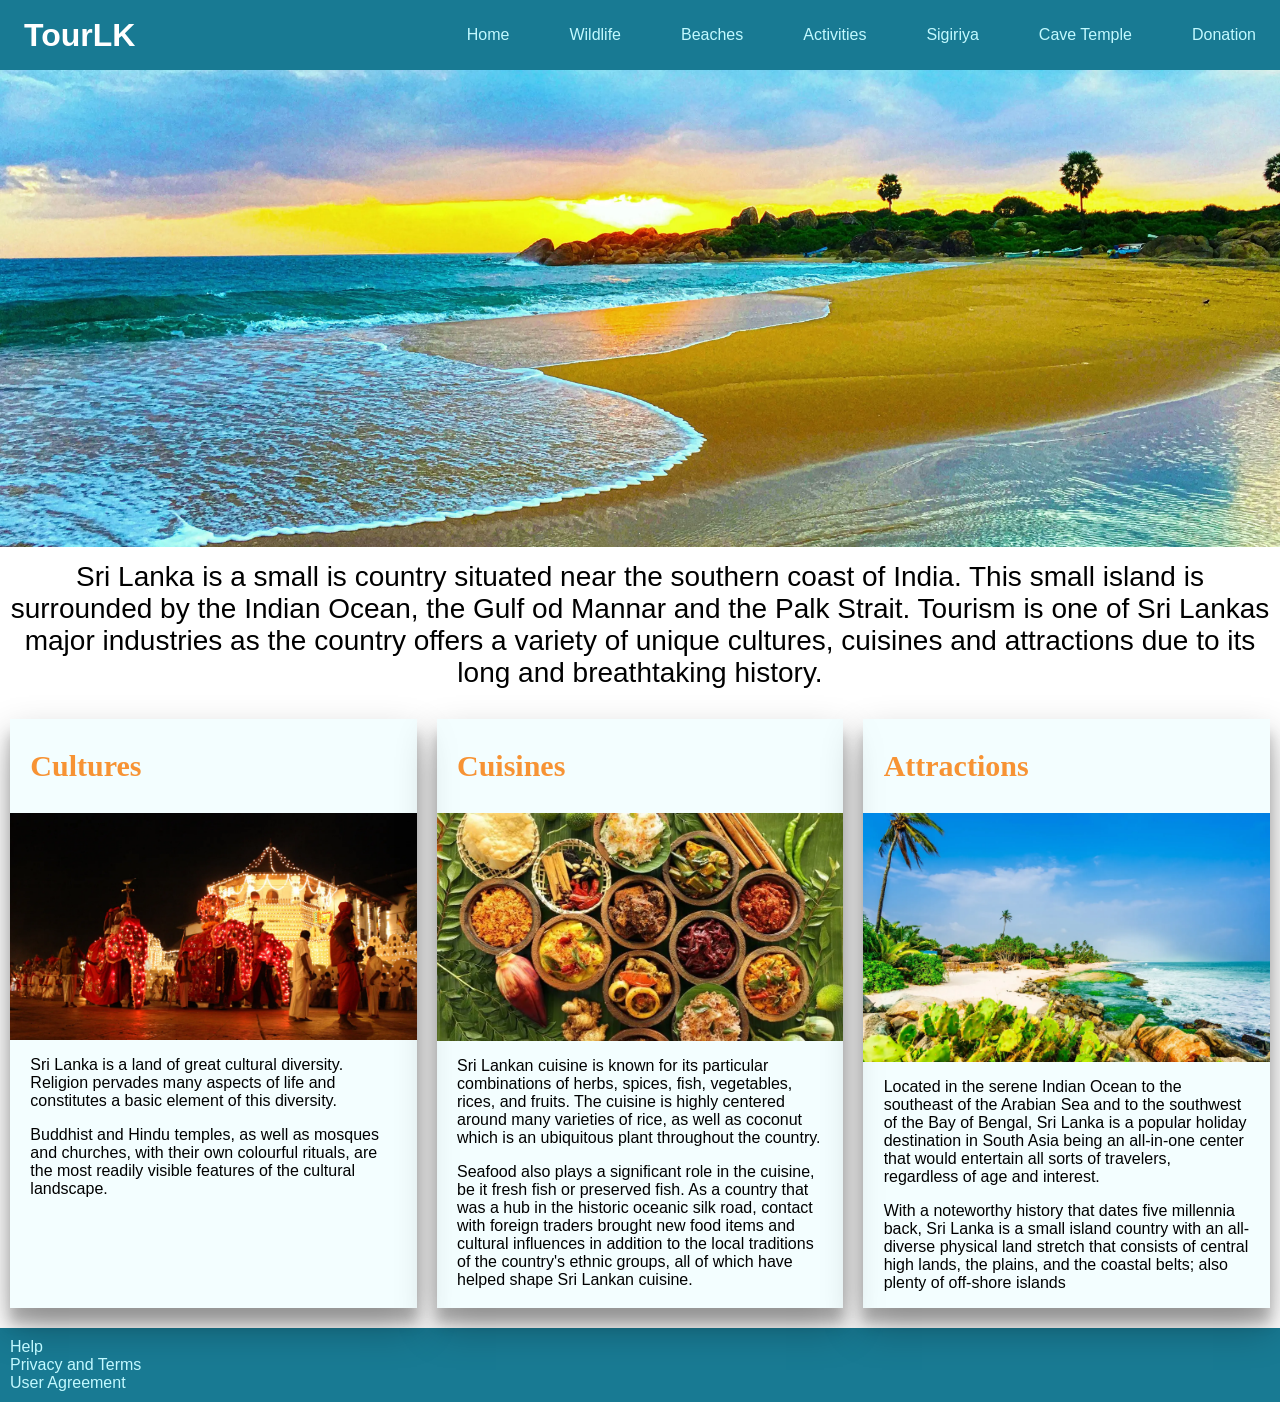
<file: index.html>
<!DOCTYPE html>
<html lang="en">
<head>
    <meta charset="UTF-8">
    <meta http-equiv="X-UA-Compatible" content="IE=edge">
    <meta name="viewport" content="width=device-width, initial-scale=1.0">
    <title>Welcome to Sri Lanka</title>

    <link rel="apple-touch-icon" sizes="180x180" href="images/Favicon/apple-touch-icon.png">
    <link rel="icon" type="image/png" sizes="32x32" href="images/Favicon/favicon-32x32.png">
    <link rel="icon" type="image/png" sizes="16x16" href="images/Favicon/favicon-16x16.png">
    <link rel="manifest" href="images/Favicon/manifest.json">
    <link rel="mask-icon" href="images/Favicon/safari-pinned-tab.svg" color="#187a93">
    <link rel="shortcut icon" href="images/Favicon/favicon.ico">
    <meta name="msapplication-TileColor" content="#b91d47">
    <meta name="msapplication-config" content="images/Favicon/browserconfig.xml">
    <meta name="theme-color" content="#187a93">

    <link rel="stylesheet" href="styles/nav.css">
    <link rel="stylesheet" href="styles/index.css">

</head>
<body>
    <header>  
        <nav class="navCon">
            <h1>TourLK</h1>
            <ul class="navMenu">
                <li class="navItem">
                    <a href="index.html" class="navLink">Home</a>
                </li>
                <li class="navItem">
                    <a href="wildlife.html" class="navLink">Wildlife</a>
                </li>
                <li class="navItem">
                    <a href="beach.html" class="navLink">Beaches</a>
                </li>
                <li class="navItem">
                    <a href="activities.html" class="navLink">Activities</a>
                </li>
                <li class="navItem">
                    <a href="heri1.html" class="navLink">Sigiriya</a>
                </li>
                <li class="navItem">
                    <a href="heri2.html" class="navLink">Cave Temple</a>
                </li>
                <li class="navItem">
                    <a href="donation.html" class="navLink">Donation</a>
                </li>
            </ul>
            <div class="hamburger">
                <span class="bar"></span>
                <span class="bar"></span>
                <span class="bar"></span>
            </div>

        </nav>
    </header>

    <img src="images/Home/Main.webp" alt="Picture of a Beaches" class="mainImg">
    <p class="mainTxt">Sri Lanka is a small is country situated near the southern coast of India. This small island is surrounded by the Indian Ocean, the Gulf od Mannar and the Palk Strait. Tourism is one of Sri Lankas major industries as the country offers a variety of unique cultures, cuisines and attractions due to its long and breathtaking history.</p>

    <div id="grid">
        <section class="container">
            <h2>Cultures</h2>
            <img src="images/Home/culture.webp" alt="Image of a parade" >
            <p>Sri Lanka is a land of great cultural diversity. Religion pervades many aspects of life and constitutes a basic element of this diversity.</p> 
            <p>Buddhist and Hindu temples, as well as mosques and churches, with their own colourful rituals, are the most readily visible features of the cultural landscape.</p>
        </section>
        <section class="container">
            <h2>Cuisines</h2>
            <img src="images/Home/cuisine.webp" alt="Image of local food" >
            <p>Sri Lankan cuisine is known for its particular combinations of herbs, spices, fish, vegetables, rices, and fruits. The cuisine is highly centered around many varieties of rice, as well as coconut which is an ubiquitous plant throughout the country.</p>
            <p>Seafood also plays a significant role in the cuisine, be it fresh fish or preserved fish. As a country that was a hub in the historic oceanic silk road, contact with foreign traders brought new food items and cultural influences in addition to the local traditions of the country's ethnic groups, all of which have helped shape Sri Lankan cuisine.</p>
        </section>
        <section class="container">
            <h2>Attractions</h2>
            <img src="images/Home/attractions.webp" alt="Image of a beach" >
            <p>Located in the serene Indian Ocean to the southeast of the Arabian Sea and to the southwest of the Bay of Bengal, Sri Lanka is a popular holiday destination in South Asia being an all-in-one center that would entertain all sorts of travelers, regardless of age and interest.</p> 
            <p>With a noteworthy history that dates five millennia back, Sri Lanka is a small island country with an all-diverse physical land stretch that consists of central high lands, the plains, and the coastal belts; also plenty of off-shore islands</p>
        </section>
    </div>

    <footer>
        <nav>
            <ul>
              <li><a href="#">Help</a></li>
              <li><a href="#">Privacy and Terms</a></li>
              <li><a href="#">User Agreement</a></li>
            </ul>
        </nav>

        <!-- Main.webp - https://www.teahub.io/photos/full/73-739346_wall-paper-sri-lanka.jpg 
        cuisine.webp - https://www.limecabanas-srilanka.com/wp-content/uploads/2020/06/srilanka_colombo_food_hero-1024x575.jpg 
        culture.webp - https://blog.travelcenter.uk/wp-content/uploads/2020/04/AdobeStock_258768935-sri-lanka.jpeg 
        attractions.webp - https://travellemming.com/wp-content/uploads/Tropical-beach-next-to-village-Tangalle-scaled.jpg -->
    </footer>


    <script src="scripts/nav.js"></script>
</body>
</html>
</file>
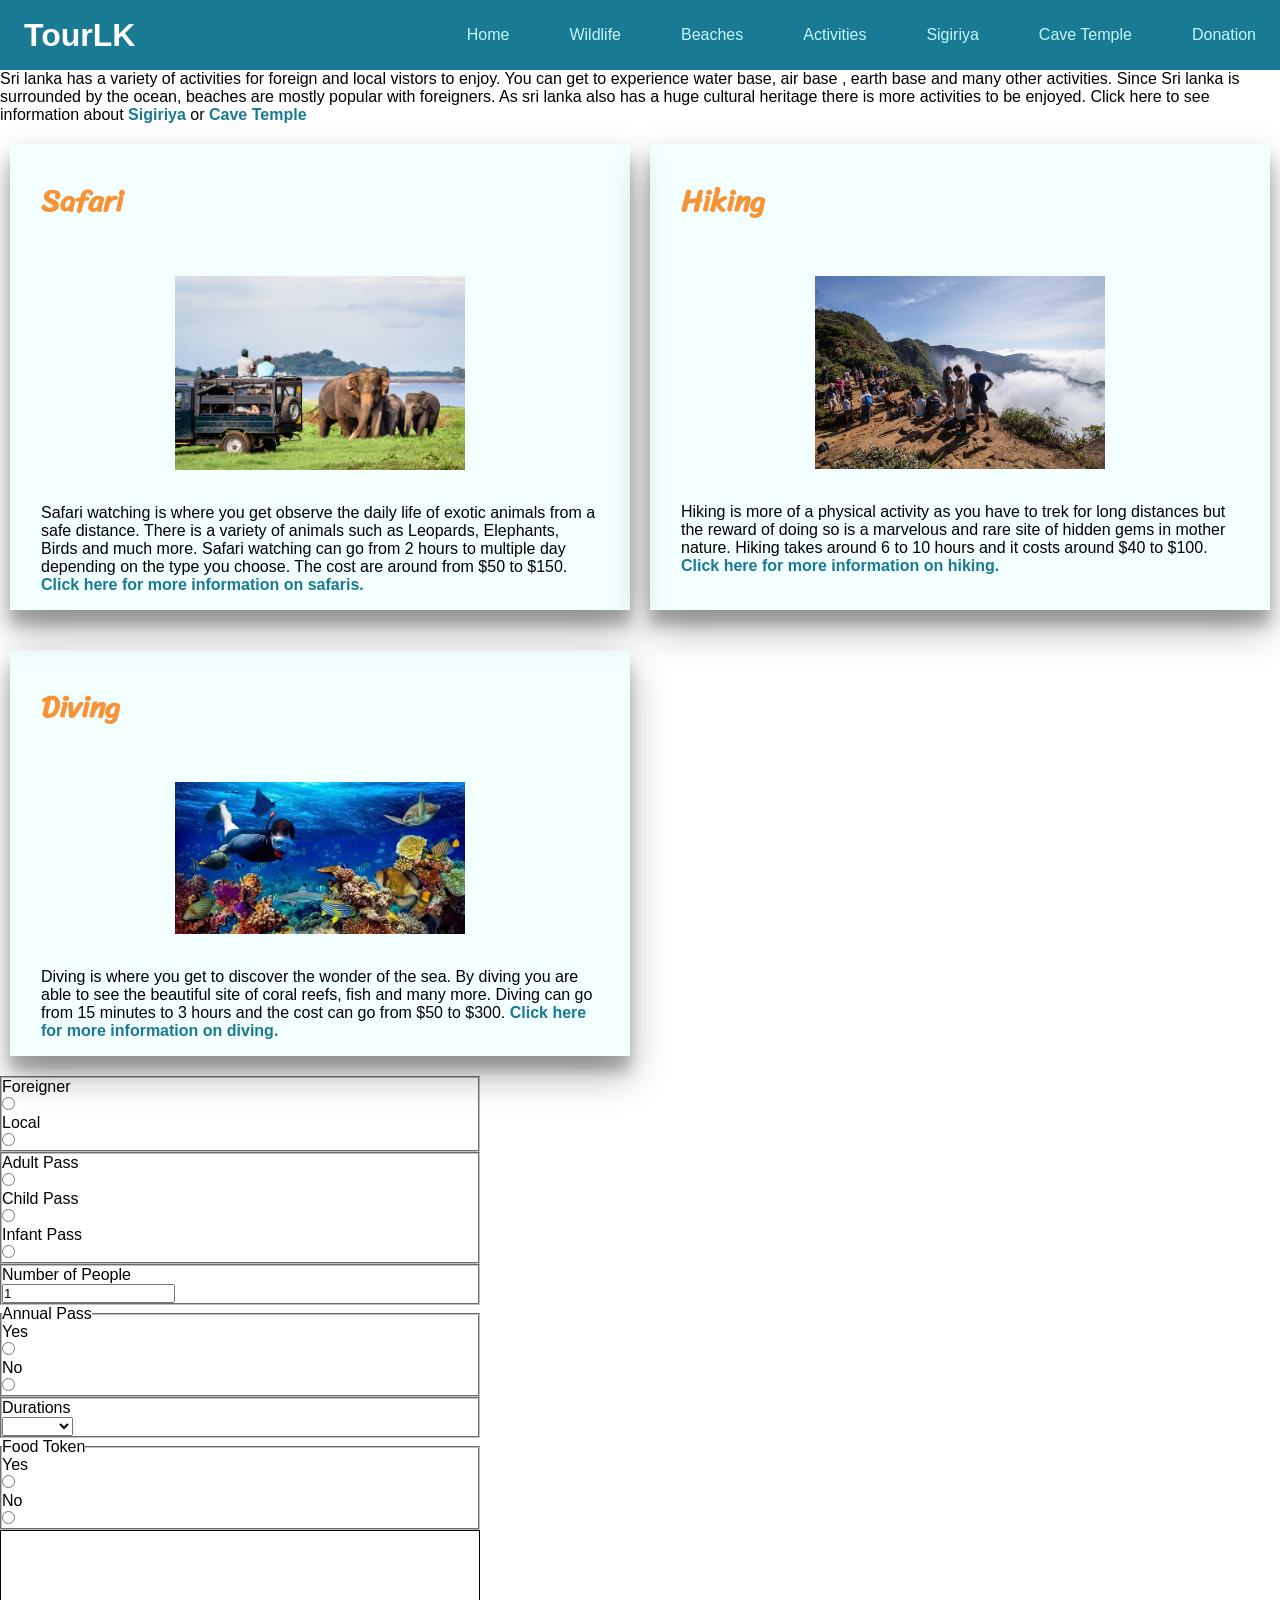
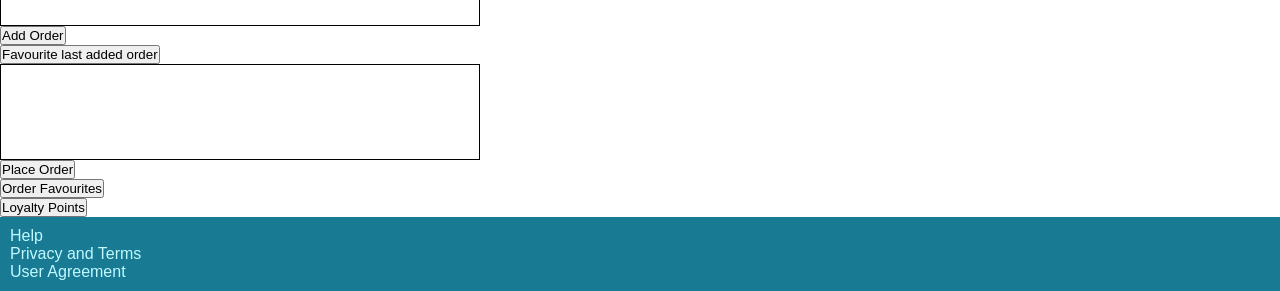
<file: activities.html>
<!DOCTYPE html>
<html lang="en">
<head>
    <meta charset="UTF-8">
    <meta http-equiv="X-UA-Compatible" content="IE=edge">
    <meta name="viewport" content="width=device-width, initial-scale=1.0">
    <title>Activities in Sri Lanka</title>

    <link rel="apple-touch-icon" sizes="180x180" href="images/Favicon/apple-touch-icon.png">
    <link rel="icon" type="image/png" sizes="32x32" href="images/Favicon/favicon-32x32.png">
    <link rel="icon" type="image/png" sizes="16x16" href="images/Favicon/favicon-16x16.png">
    <link rel="manifest" href="images/Favicon/manifest.json">
    <link rel="mask-icon" href="images/Favicon/safari-pinned-tab.svg" color="#187a93">
    <link rel="shortcut icon" href="images/Favicon/favicon.ico">
    <meta name="msapplication-TileColor" content="#b91d47">
    <meta name="msapplication-config" content="images/Favicon/browserconfig.xml">
    <meta name="theme-color" content="#187a93">

    <link rel="stylesheet" href="styles/nav.css">
    <link rel="stylesheet" href="styles/beach.css">

</head>
<body>
    <header>  
        <nav class="navCon">
            <h1>TourLK</h1>
            <ul class="navMenu">
                <li class="navItem">
                    <a href="index.html" class="navLink">Home</a>
                </li>
                <li class="navItem">
                    <a href="wildlife.html" class="navLink">Wildlife</a>
                </li>
                <li class="navItem">
                    <a href="beach.html" class="navLink">Beaches</a>
                </li>
                <li class="navItem">
                    <a href="activities.html" class="navLink">Activities</a>
                </li>
                <li class="navItem">
                    <a href="heri1.html" class="navLink">Sigiriya</a>
                </li>
                <li class="navItem">
                    <a href="heri2.html" class="navLink">Cave Temple</a>
                </li>
                <li class="navItem">
                    <a href="donation.html" class="navLink">Donation</a>
                </li>
            </ul>
            <div class="hamburger">
                <span class="bar"></span>
                <span class="bar"></span>
                <span class="bar"></span>
            </div>

        </nav>
    </header>

    <p class="description">Sri lanka has a variety of activities for foreign and local vistors to enjoy. You can get to experience water base, air base , earth base and many other activities. Since Sri lanka is surrounded by the ocean, beaches are mostly popular with foreigners. As sri lanka also has a huge cultural heritage there is more activities to be enjoyed.
        Click here to see information about <a href="heri1.html">Sigiriya</a> or <a href="heri2.html">Cave Temple</a>
    </p>
    <div id="grid">
        <section class="container">
            <h2>Safari</h2><br>
            <img src="images/Activities/safari.webp" alt="Image of a safari visit."><br>
            <p>Safari watching is where you get observe the daily life of exotic animals from a safe distance. There is a variety of animals such as Leopards, Elephants, Birds and much more. Safari watching can go from 2 hours to multiple day depending on the type you choose. The cost are around from $50 to $150.
                <a href="https://www.srilankansafari.com/" target="_blank">Click here for more information on safaris.</a>
            </p>
        </section>
        <section class="container">
            <h2>Hiking</h2><br>
            <img src="images/Activities/hiking.webp" alt="Image of a hiking terrain."><br>
            <p>Hiking is more of a physical activity as you have to trek for long distances but the reward of doing so is a marvelous and rare site of hidden gems in mother nature. Hiking takes around 6 to 10 hours and it costs around $40 to $100.
                <a href="https://traveltriangle.com/blog/trekking-in-sri-lanka/" target="_blank">Click here for more information on hiking.</a>
            </p>
        </section>
        <section class="container">
            <h2>Diving</h2><br>
            <img src="images/Activities/diving.webp" alt="Image of a person diving."><br>
            <p>Diving is where you get to discover the wonder of the sea. By diving you are able to see the beautiful site of coral reefs, fish and many more. Diving can go from 15 minutes to 3 hours and the cost can go from $50 to $300.
                <a href="https://www.padi.com/diving-in/sri-lanka/" target="_blank">Click here for more information on diving.</a>
            </p>
        </section>
    </div>

    <form id="form">

        <fieldset>

            <legend></legend>
    
            <label for="foreigner">Foreigner</label>
            <input type="radio" id="foreigner" name="Type" value="foreigner">
    
            <label for="local">Local</label>
            <input type="radio" id="local" name="Type" value="local">
    
        </fieldset>
    
        <fieldset>
    
    
            <label for="adult">Adult Pass</label>
            <input type="radio" id="adult" name="TType" value="adult">
    
            <label for="child">Child Pass</label>
            <input type="radio" id="child" name="TType" value="child">

            <label for="infant">Infant Pass</label>
            <input type="radio" id="infant" name="TType" value="infant">
    
        </fieldset>

        <fieldset>

            <label for="amt">Number of People</label>
            <input type="number" id="amt" name="Amount" min="1" value="1">
        </fieldset>
    
        <fieldset>
    
            <legend>Annual Pass</legend>
    
            <label for="pyes">Yes</label>
            <input type="radio" id="pyes" name="APass" value="yes">
    
            <label for="pno">No</label>
            <input type="radio" id="pno" name="APass" value="no">
    
        </fieldset>
    
        <fieldset>
    
    
            <label for="durations">Durations</label>
            <select id="durations" name="timetaken" onchange="ticketDuration()">
                <option hidden></option>
                <option value="3Hrs">3 Hours</option>
                <option value="1/2Day">1/2 Day</option>
                <option value="FDay">Full Day</option>
                <option value="2Day">2 Days</option>
            </select>
    
        </fieldset>
    
        <fieldset>
    
            <legend>Food Token</legend>
    
            <label for="fyes">Yes</label>
            <input type="radio" id="fyes" name="FTokens" value="yes">
    
            <label for="fno">No</label>
            <input type="radio" id="fno" name="FTokens" value="no">
    
        </fieldset>
        
        <p id="currentOrder"></p>
    
        <input type="button" id="addOrder" value="Add Order"><br>
        <input type="button" id="addFav" value="Favourite last added order">
        
        <p id="overallOrder"></p>
        
        <input type="button" id="placeOrder" value="Place Order"><br>
        <input type="button" id="orderFav" value="Order Favourites"><br>
        <input type="button" id="loyalty" value="Loyalty Points">

    </form>

    <footer>
        <nav>
            <ul>
              <li><a href="#">Help</a></li>
              <li><a href="#">Privacy and Terms</a></li>
              <li><a href="#">User Agreement</a></li>
            </ul>
        </nav>

        <!-- diving.webp - https://d27k8xmh3cuzik.cloudfront.net/wp-content/uploads/2018/09/OG3.jpg 
        hiking.webp - https://www.amayaresorts.com/blog/wp-content/uploads/sites/3/2019/10/Hiking-and-Trekking-in-Sri-Lanka.jpg 
        safari.webp - https://www.talallahouse.com/wp-content/uploads/2019/10/shutterstock_726294346.jpg  -->
    </footer>


    <script src="scripts/nav.js"></script>
    <script src="scripts/main.js"></script>
</body>
</html>
</file>
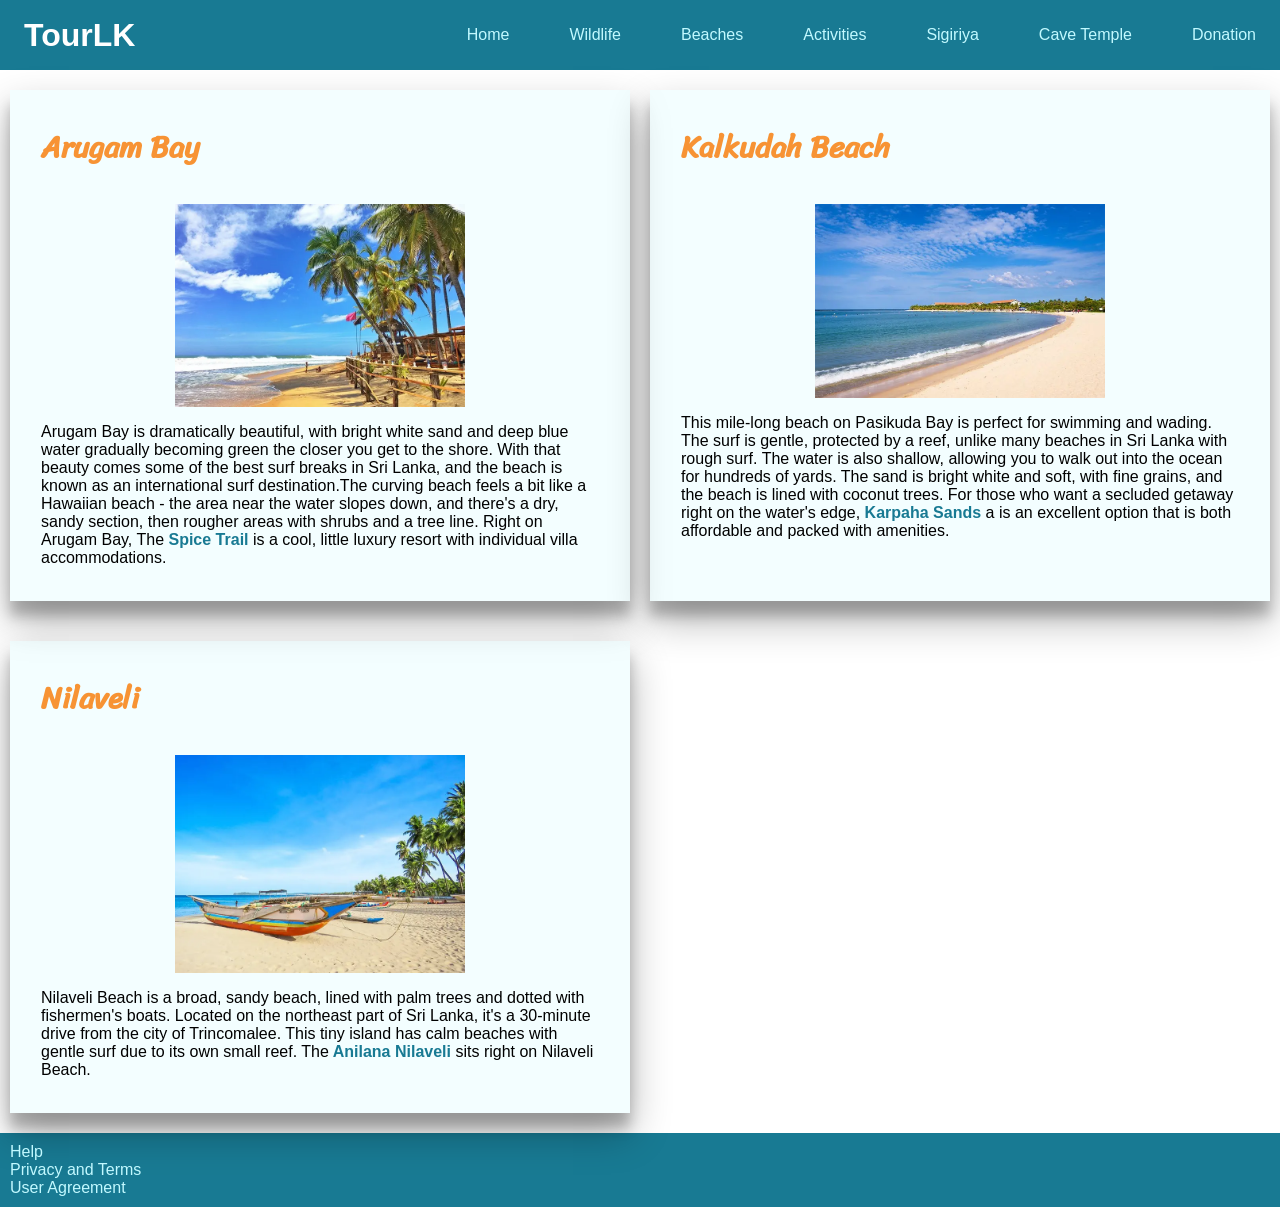
<file: beach.html>
<!DOCTYPE html>
<html lang="en">
<head>
    <meta charset="UTF-8">
    <meta http-equiv="X-UA-Compatible" content="IE=edge">
    <meta name="viewport" content="width=device-width, initial-scale=1.0">
    <title>Beaches in Sri Lanka</title>

    <link rel="apple-touch-icon" sizes="180x180" href="images/Favicon/apple-touch-icon.png">
    <link rel="icon" type="image/png" sizes="32x32" href="images/Favicon/favicon-32x32.png">
    <link rel="icon" type="image/png" sizes="16x16" href="images/Favicon/favicon-16x16.png">
    <link rel="manifest" href="images/Favicon/manifest.json">
    <link rel="mask-icon" href="images/Favicon/safari-pinned-tab.svg" color="#187a93">
    <link rel="shortcut icon" href="images/Favicon/favicon.ico">
    <meta name="msapplication-TileColor" content="#b91d47">
    <meta name="msapplication-config" content="images/Favicon/browserconfig.xml">
    <meta name="theme-color" content="#187a93">

    <link rel="stylesheet" href="styles/nav.css">
    <link rel="stylesheet" href="styles/beach.css">

</head>
<body>
    <header>  
        <nav class="navCon">
            <h1>TourLK</h1>
            <ul class="navMenu">
                <li class="navItem">
                    <a href="index.html" class="navLink">Home</a>
                </li>
                <li class="navItem">
                    <a href="wildlife.html" class="navLink">Wildlife</a>
                </li>
                <li class="navItem">
                    <a href="beach.html" class="navLink">Beaches</a>
                </li>
                <li class="navItem">
                    <a href="activities.html" class="navLink">Activities</a>
                </li>
                <li class="navItem">
                    <a href="heri1.html" class="navLink">Sigiriya</a>
                </li>
                <li class="navItem">
                    <a href="heri2.html" class="navLink">Cave Temple</a>
                </li>
                <li class="navItem">
                    <a href="donation.html" class="navLink">Donation</a>
                </li>
            </ul>
            <div class="hamburger">
                <span class="bar"></span>
                <span class="bar"></span>
                <span class="bar"></span>
            </div>

        </nav>
    </header>

    <div id="grid">
        <section class="container">
            <h2>Arugam Bay</h2>
            <img src="images/Beaches/Arugam Bay.webp">
            <p>Arugam Bay is dramatically beautiful, with bright white sand and deep blue water gradually becoming green the closer you get to the shore. With that beauty comes some of the best surf breaks in Sri Lanka, and the beach is known as an international surf destination.The curving beach feels a bit like a Hawaiian beach - the area near the water slopes down, and there's a dry, sandy section, then rougher areas with shrubs and a tree line.
                Right on Arugam Bay, The<a href="https://www.thespicetrails.com/" target="_blank">  Spice Trail</a> is a cool, little luxury resort with individual villa accommodations.</p><br>
        </section>
        <section class="container">
            <h2>Kalkudah Beach</h2>
            <img src="images/Beaches/Kalkudah.webp">
            <p>This mile-long beach on Pasikuda Bay is perfect for swimming and wading. The surf is gentle, protected by a reef, unlike many beaches in Sri Lanka with rough surf. The water is also shallow, allowing you to walk out into the ocean for hundreds of yards. The sand is bright white and soft, with fine grains, and the beach is lined with coconut trees.
                For those who want a secluded getaway right on the water's edge, <a href="https://www.karpahasands.com/" target="_blank"> Karpaha Sands</a> a is an excellent option that is both affordable and packed with amenities.</p>
        </section>
        <section class="container">
            <h2>Nilaveli</h2>
            <img src="images/Beaches/Nilaveli.webp">
            <p>Nilaveli Beach is a broad, sandy beach, lined with palm trees and dotted with fishermen's boats. Located on the northeast part of Sri Lanka, it's a 30-minute drive from the city of Trincomalee. This tiny island has calm beaches with gentle surf due to its own small reef.
                The<a href="https://www.anilana.com/" target="_blank"> Anilana Nilaveli</a> sits right on Nilaveli Beach.</p><br>
        </section>
    </div>

    <footer>
        <nav>
            <ul>
              <li><a href="#">Help</a></li>
              <li><a href="#">Privacy and Terms</a></li>
              <li><a href="#">User Agreement</a></li>
            </ul>
        </nav>

        <!-- Arugam Bay.webp - https://travel-reporter.com/wp-content/uploads/2021/06/beaches-in-sri-lanka.jpg 
        Kalkudah.webp - https://www.planetware.com/photos-large/IND/sri-lanka-kalkudah-beach.jpg 
        Nilaveli.webp - https://www.planetware.com/photos-large/IND/sri-lanka-nilaveli.jpg  -->
    </footer>




    <script src="scripts/nav.js"></script>
</body>
</html>
</file>
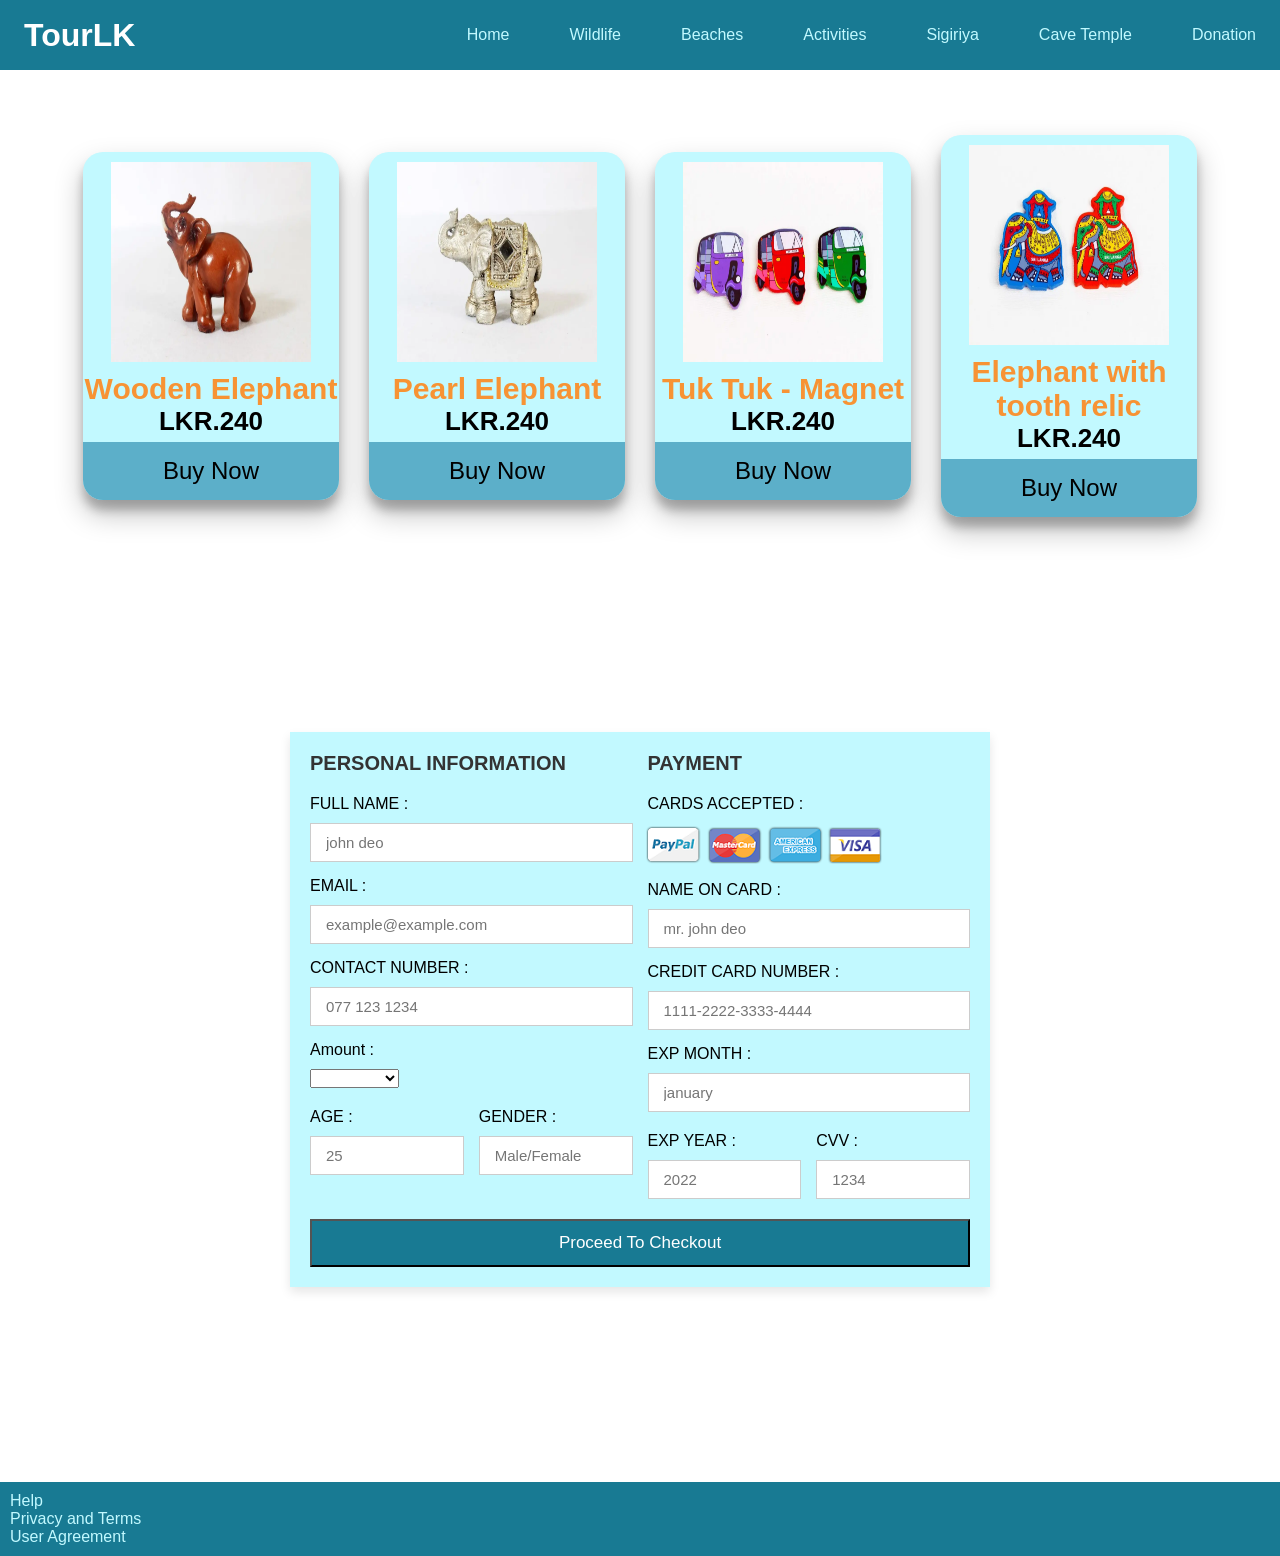
<file: donation.html>
<!DOCTYPE html>
<html lang="en">
<head>
    <meta charset="UTF-8">
    <meta http-equiv="X-UA-Compatible" content="IE=edge">
    <meta name="viewport" content="width=device-width, initial-scale=1.0">
    <title>Purchase and Donate</title>

    <link rel="apple-touch-icon" sizes="180x180" href="images/Favicon/apple-touch-icon.png">
    <link rel="icon" type="image/png" sizes="32x32" href="images/Favicon/favicon-32x32.png">
    <link rel="icon" type="image/png" sizes="16x16" href="images/Favicon/favicon-16x16.png">
    <link rel="manifest" href="images/Favicon/manifest.json">
    <link rel="mask-icon" href="images/Favicon/safari-pinned-tab.svg" color="#187a93">
    <link rel="shortcut icon" href="images/Favicon/favicon.ico">
    <meta name="msapplication-TileColor" content="#b91d47">
    <meta name="msapplication-config" content="images/Favicon/browserconfig.xml">
    <meta name="theme-color" content="#187a93">

    <link rel="stylesheet" href="styles/nav.css">
    <link rel="stylesheet" href="styles/donation.css">

</head>
<body>
    <header>  
        <nav class="navCon">
            <h1>TourLK</h1>
            <ul class="navMenu">
                <li class="navItem">
                    <a href="index.html" class="navLink">Home</a>
                </li>
                <li class="navItem">
                    <a href="wildlife.html" class="navLink">Wildlife</a>
                </li>
                <li class="navItem">
                    <a href="beach.html" class="navLink">Beaches</a>
                </li>
                <li class="navItem">
                    <a href="activities.html" class="navLink">Activities</a>
                </li>
                <li class="navItem">
                    <a href="heri1.html" class="navLink">Sigiriya</a>
                </li>
                <li class="navItem">
                    <a href="heri2.html" class="navLink">Cave Temple</a>
                </li>
                <li class="navItem">
                    <a href="donation.html" class="navLink">Donation</a>
                </li>
            </ul>
            <div class="hamburger">
                <span class="bar"></span>
                <span class="bar"></span>
                <span class="bar"></span>
            </div>

        </nav>
    </header>

    <!-- Purchasable items -->

    <div class="layout">
        <div class="content">
            <img src="images/Donate/Wooden.webp">
            <h3>Wooden Elephant</h3>
            <h6>LKR.240</h6>
            <button class="but">Buy Now</button>
        </div>
        <div class="content">
            <img src="images/Donate/Pearl.webp">
            <h3>Pearl Elephant</h3>
            <h6>LKR.240</h6>
            <button class="but">Buy Now</button>
        </div>
        <div class="content">
            <img src="images/Donate/Tuk.webp">
            <h3>Tuk Tuk - Magnet</h3>
            <h6>LKR.240</h6>
            <button class="but">Buy Now</button>
        </div>
        <div class="content">
            <img src="images/Donate/Elephant.webp">
            <h3>Elephant with tooth relic</h3>
            <h6>LKR.240</h6>
            <button class="but">Buy Now</button>
        </div>
    </div>


    <!-- Payment form -->
    <div id="box">
        <div class="container">
            <form action="">
                <div class="row">
                    <div class="col">
                        <h3 class="title">PERSONAL INFORMATION</h3>
                        <div class="inputBox">
                            <span>FULL NAME :</span>
                            <input type="text" placeholder="john deo">
                        </div>
                        <div class="inputBox">
                            <span>EMAIL :</span>
                            <input type="email" placeholder="example@example.com">
                        </div>
                        <div class="inputBox">
                            <span>CONTACT NUMBER :</span>
                            <input type="email" placeholder="077 123 1234">
                        </div>
                        <div class="inputBox">
                            <span>Amount :</span>
                            <select name="Donation" id="donation" onclick="">
                                <option hidden></option>
                                <option value="100">LKR.100</option>
                                <option value="200">LKR.200</option>
                                <option value="500">LKR.500</option>
                                <option value="1000">LKR.1000</option>
                                <option value="2500">LKR.2500</option>
                                <option value="5000">LKR.5000</option>
                                <option value="10000">LKR.10000</option>
                            </select>
                        </div>
                        <div class="flex">
                            <div class="inputBox">
                                <span>AGE :</span>
                                <input type="number" placeholder="25">
                            </div>
                            <div class="inputBox">
                                <span>GENDER :</span>
                                <input type="text" placeholder="Male/Female">
                            </div>
                        </div>
                    </div>
                    <div class="col">
                        <h3 class="title">PAYMENT</h3>
                        <div class="inputBox">
                            <span>CARDS ACCEPTED :</span>
                            <img src="images/Donate/card_img.png" alt="">
                        </div>
                        <div class="inputBox">
                            <span>NAME ON CARD :</span>
                            <input type="text" placeholder="mr. john deo">
                        </div>
                        <div class="inputBox">
                            <span>CREDIT CARD NUMBER :</span>
                            <input type="number" placeholder="1111-2222-3333-4444">
                        </div>
                        <div class="inputBox">
                            <span>EXP MONTH :</span>
                            <input type="text" placeholder="january">
                        </div>
                        <div class="flex">
                            <div class="inputBox">
                                <span>EXP YEAR :</span>
                                <input type="number" placeholder="2022">
                            </div>
                            <div class="inputBox">
                                <span>CVV :</span>
                                <input type="text" placeholder="1234">
                            </div>
                        </div>
                    </div>
                </div>
                <input id="tymsg" type="submit" value="Proceed To Checkout" class="submit">
            </form>
        </div>
    </div>    

    <footer>
        <nav>
            <ul>
              <li><a href="#">Help</a></li>
              <li><a href="#">Privacy and Terms</a></li>
              <li><a href="#">User Agreement</a></li>
            </ul>
        </nav>
    </footer>

    <!-- Wooden.webp - https://www.houseofgifts.lk/pub/media/catalog/product/cache/86c8f21486def949e5b07b12b502ddf0/t/4/t442-7_1.jpg 
    Pearl.webp - https://www.houseofgifts.lk/pub/media/catalog/product/cache/86c8f21486def949e5b07b12b502ddf0/t/4/t440-7_1.jpg 
    Tuk.webp - https://www.houseofgifts.lk/pub/media/catalog/product/cache/86c8f21486def949e5b07b12b502ddf0/i/m/img_1863.jpg 
    Elephant.webp - https://www.houseofgifts.lk/pub/media/catalog/product/cache/86c8f21486def949e5b07b12b502ddf0/i/m/img_1862.jpg  -->

    <script src="scripts/nav.js"></script>
</body>
</html>
</file>
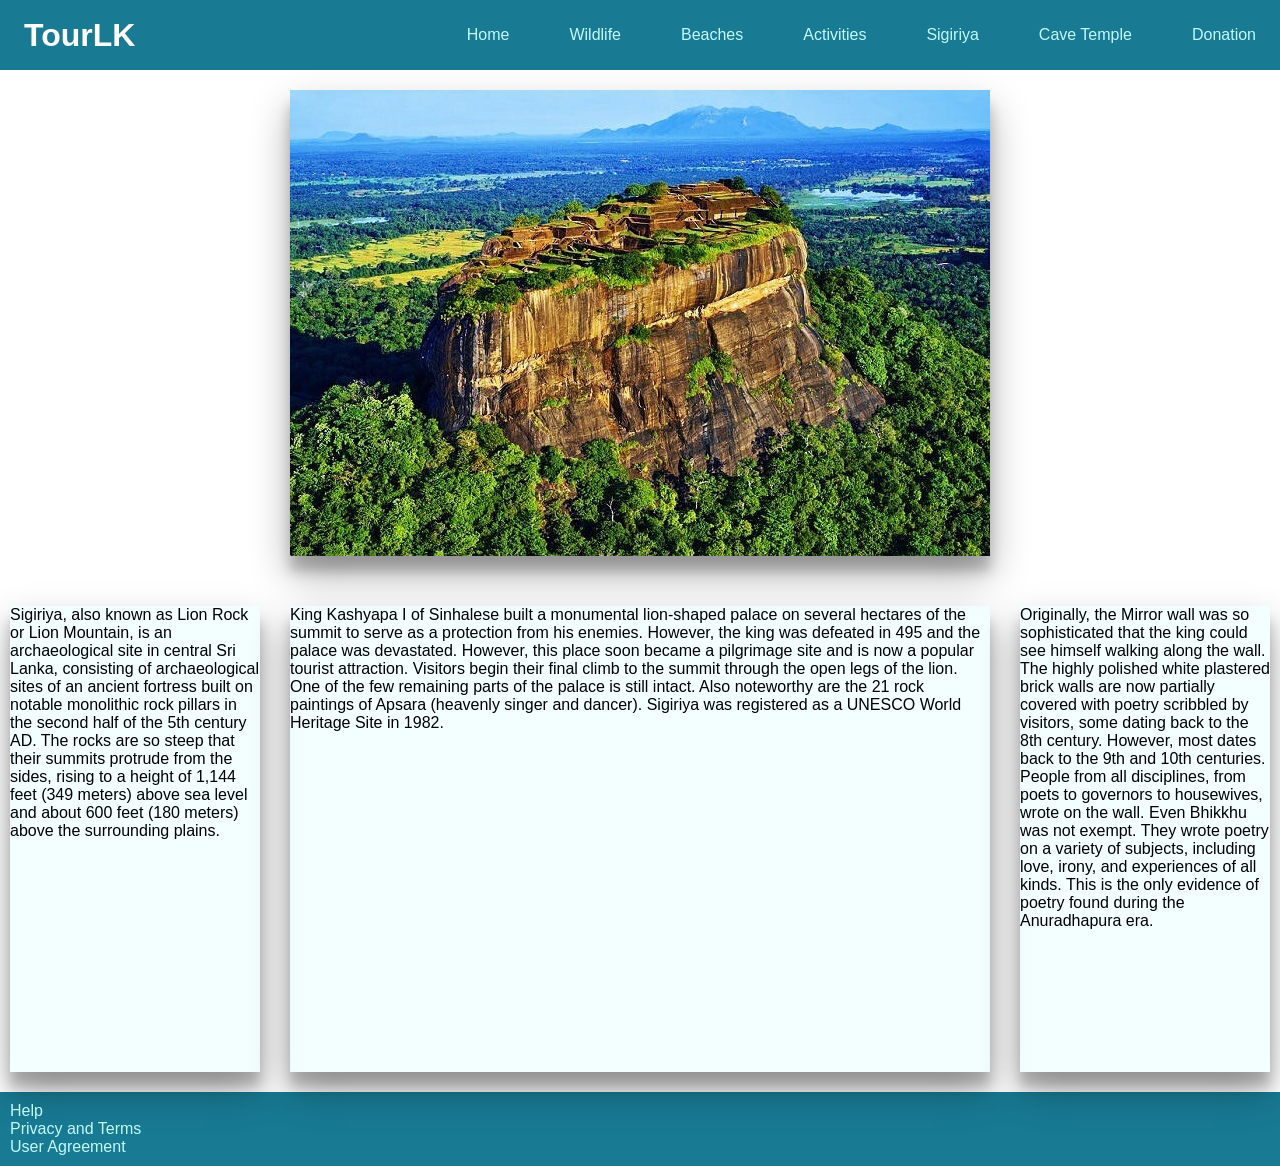
<file: heri1.html>
<!DOCTYPE html>
<html lang="en">
<head>
    <meta charset="UTF-8">
    <meta http-equiv="X-UA-Compatible" content="IE=edge">
    <meta name="viewport" content="width=device-width, initial-scale=1.0">
    <title>The ancient city of Sigiriya</title>

    <link rel="apple-touch-icon" sizes="180x180" href="images/Favicon/apple-touch-icon.png">
    <link rel="icon" type="image/png" sizes="32x32" href="images/Favicon/favicon-32x32.png">
    <link rel="icon" type="image/png" sizes="16x16" href="images/Favicon/favicon-16x16.png">
    <link rel="manifest" href="images/Favicon/manifest.json">
    <link rel="mask-icon" href="images/Favicon/safari-pinned-tab.svg" color="#187a93">
    <link rel="shortcut icon" href="images/Favicon/favicon.ico">
    <meta name="msapplication-TileColor" content="#b91d47">
    <meta name="msapplication-config" content="images/Favicon/browserconfig.xml">
    <meta name="theme-color" content="#187a93">

    <link rel="stylesheet" href="styles/nav.css">
    <link rel="stylesheet" href="styles/heri1.css">

</head>
<body>
    <header>  
        <nav class="navCon">
            <h1>TourLK</h1>
            <ul class="navMenu">
                <li class="navItem">
                    <a href="index.html" class="navLink">Home</a>
                </li>
                <li class="navItem">
                    <a href="wildlife.html" class="navLink">Wildlife</a>
                </li>
                <li class="navItem">
                    <a href="beach.html" class="navLink">Beaches</a>
                </li>
                <li class="navItem">
                    <a href="activities.html" class="navLink">Activities</a>
                </li>
                <li class="navItem">
                    <a href="heri1.html" class="navLink">Sigiriya</a>
                </li>
                <li class="navItem">
                    <a href="heri2.html" class="navLink">Cave Temple</a>
                </li>
                <li class="navItem">
                    <a href="donation.html" class="navLink">Donation</a>
                </li>
            </ul>
            <div class="hamburger">
                <span class="bar"></span>
                <span class="bar"></span>
                <span class="bar"></span>
            </div>

        </nav>
    </header>

    <div id="grid">
        <img src="images/Heritage1/sigiriya1.jpg" alt="Image of the Sigiriya rock">
        <section class="one container">Sigiriya, also known as Lion Rock or Lion Mountain, is an archaeological site in central Sri Lanka, consisting of archaeological sites of an ancient fortress built on notable monolithic rock pillars in the second half of the 5th century AD. The rocks are so steep that their summits protrude from the sides, rising to a height of 1,144 feet (349 meters) above sea level and about 600 feet (180 meters) above the surrounding plains.</section>
        <section class="two container">King Kashyapa I of Sinhalese built a monumental lion-shaped palace on several hectares of the summit to serve as a protection from his enemies. However, the king was defeated in 495 and the palace was devastated. However, this place soon became a pilgrimage site and  is now a popular tourist attraction. Visitors begin their final climb to the summit through the open legs of the lion. One of the few remaining parts of the palace is still intact. Also noteworthy are the 21 rock paintings of Apsara (heavenly singer and dancer). Sigiriya was registered as a UNESCO World Heritage Site in 1982.</section>
        <section class="three container">Originally, the Mirror wall was so sophisticated that the king could see himself walking along the wall. The highly polished white plastered brick walls are now partially covered with poetry scribbled by visitors, some  dating back to the 8th century. However, most dates back to the 9th and 10th centuries. People from all disciplines, from poets to  governors to housewives, wrote on the wall. Even Bhikkhu was not exempt. They wrote poetry on a variety of subjects, including love, irony, and experiences of all kinds. This is the only evidence of poetry found during the Anuradhapura era.</section>
    </div>

    <footer>
        <nav>
            <ul>
              <li><a href="#">Help</a></li>
              <li><a href="#">Privacy and Terms</a></li>
              <li><a href="#">User Agreement</a></li>
            </ul>
        </nav>
    </footer>
    

    <script src="scripts/nav.js"></script>
</body>
</html>
</file>
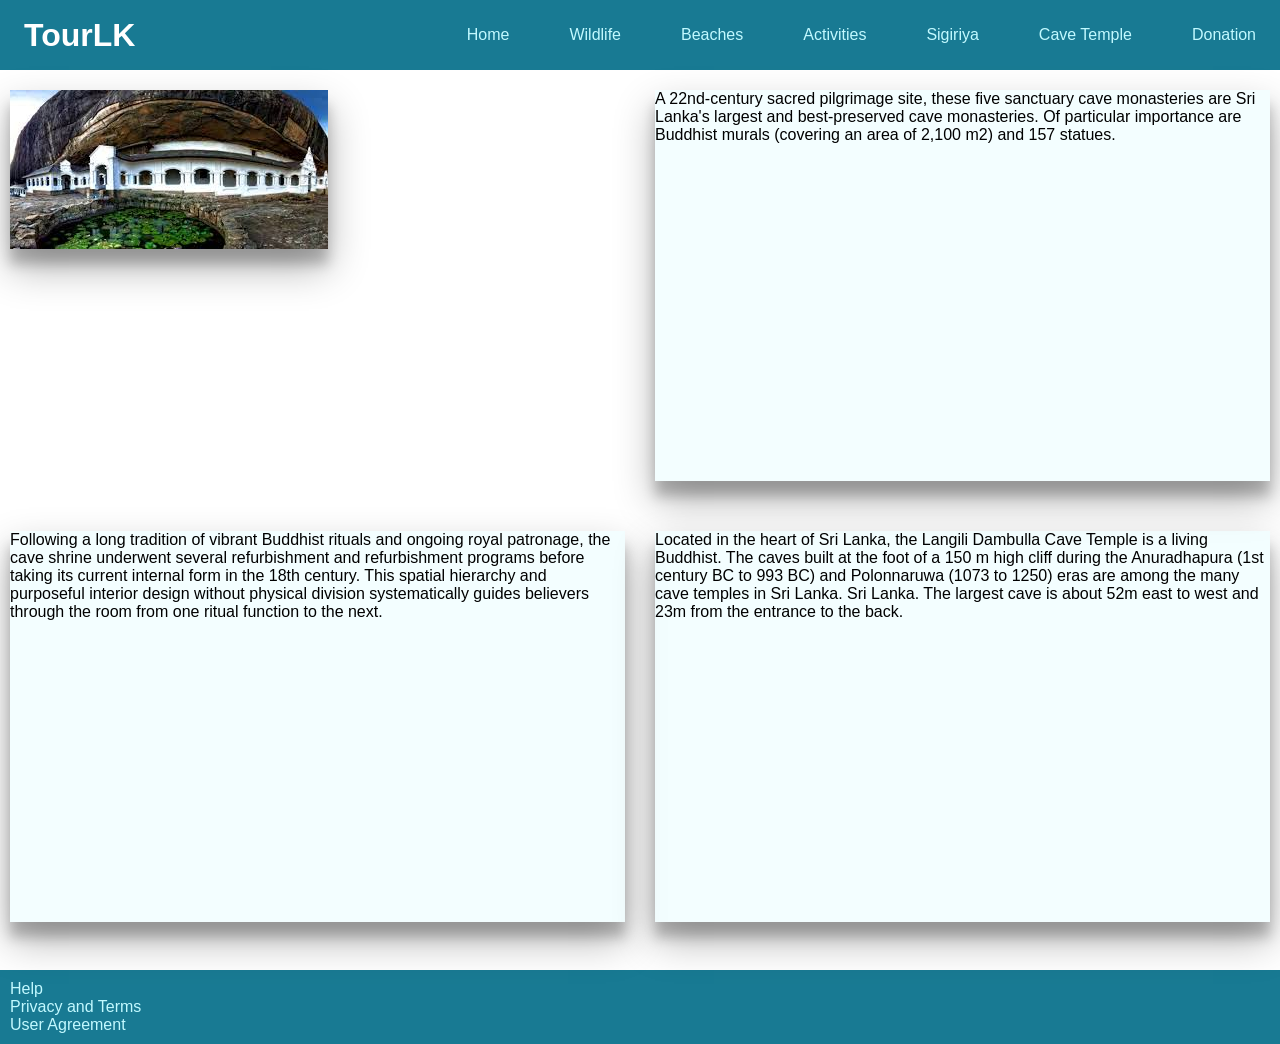
<file: heri2.html>
<!DOCTYPE html>
<html lang="en">
<head>
    <meta charset="UTF-8">
    <meta http-equiv="X-UA-Compatible" content="IE=edge">
    <meta name="viewport" content="width=device-width, initial-scale=1.0">
    <title>Dambulla Cave Temple</title>

    <link rel="apple-touch-icon" sizes="180x180" href="images/Favicon/apple-touch-icon.png">
    <link rel="icon" type="image/png" sizes="32x32" href="images/Favicon/favicon-32x32.png">
    <link rel="icon" type="image/png" sizes="16x16" href="images/Favicon/favicon-16x16.png">
    <link rel="manifest" href="images/Favicon/manifest.json">
    <link rel="mask-icon" href="images/Favicon/safari-pinned-tab.svg" color="#187a93">
    <link rel="shortcut icon" href="images/Favicon/favicon.ico">
    <meta name="msapplication-TileColor" content="#b91d47">
    <meta name="msapplication-config" content="images/Favicon/browserconfig.xml">
    <meta name="theme-color" content="#187a93">

    <link rel="stylesheet" href="styles/nav.css">
    <link rel="stylesheet" href="styles/heri2.css">

</head>
<body>
    <header>  
        <nav class="navCon">
            <h1>TourLK</h1>
            <ul class="navMenu">
                <li class="navItem">
                    <a href="index.html" class="navLink">Home</a>
                </li>
                <li class="navItem">
                    <a href="wildlife.html" class="navLink">Wildlife</a>
                </li>
                <li class="navItem">
                    <a href="beach.html" class="navLink">Beaches</a>
                </li>
                <li class="navItem">
                    <a href="activities.html" class="navLink">Activities</a>
                </li>
                <li class="navItem">
                    <a href="heri1.html" class="navLink">Sigiriya</a>
                </li>
                <li class="navItem">
                    <a href="heri2.html" class="navLink">Cave Temple</a>
                </li>
                <li class="navItem">
                    <a href="donation.html" class="navLink">Donation</a>
                </li>
            </ul>
            <div class="hamburger">
                <span class="bar"></span>
                <span class="bar"></span>
                <span class="bar"></span>
            </div>

        </nav>
    </header>

    <div id="grid">
        <img src="images/Heritage2/Dambulla cave temple.jpg" alt="Image of the Dambulla cave temple"><br>
        <section class="one container">A 22nd-century sacred pilgrimage site, these five sanctuary cave monasteries are Sri Lanka's largest and best-preserved cave monasteries. Of particular importance are Buddhist murals (covering an area of 2,100 m2) and 157 statues.</section>
        <section class="two container">Following a long tradition of vibrant Buddhist rituals and ongoing royal patronage, the cave shrine underwent several refurbishment and refurbishment programs before taking its current internal form in the 18th century.  This spatial hierarchy and purposeful interior design without physical division systematically guides believers through the room from one ritual function to the next. </section>
        <section class="three container">Located in the heart of Sri Lanka, the Langili Dambulla Cave Temple is a living Buddhist. The caves built at the foot of a 150 m high cliff during the Anuradhapura (1st century BC to 993 BC) and Polonnaruwa  (1073 to 1250) eras are among the many cave temples  in Sri Lanka.  Sri Lanka.  The largest cave is about 52m  east to west and 23m from the entrance to the back. </section>
    </div>

    <footer>
        <nav>
            <ul>
              <li><a href="#">Help</a></li>
              <li><a href="#">Privacy and Terms</a></li>
              <li><a href="#">User Agreement</a></li>
            </ul>
        </nav>
    </footer>
    

    <script src="scripts/nav.js"></script>
</body>
</html>
</file>
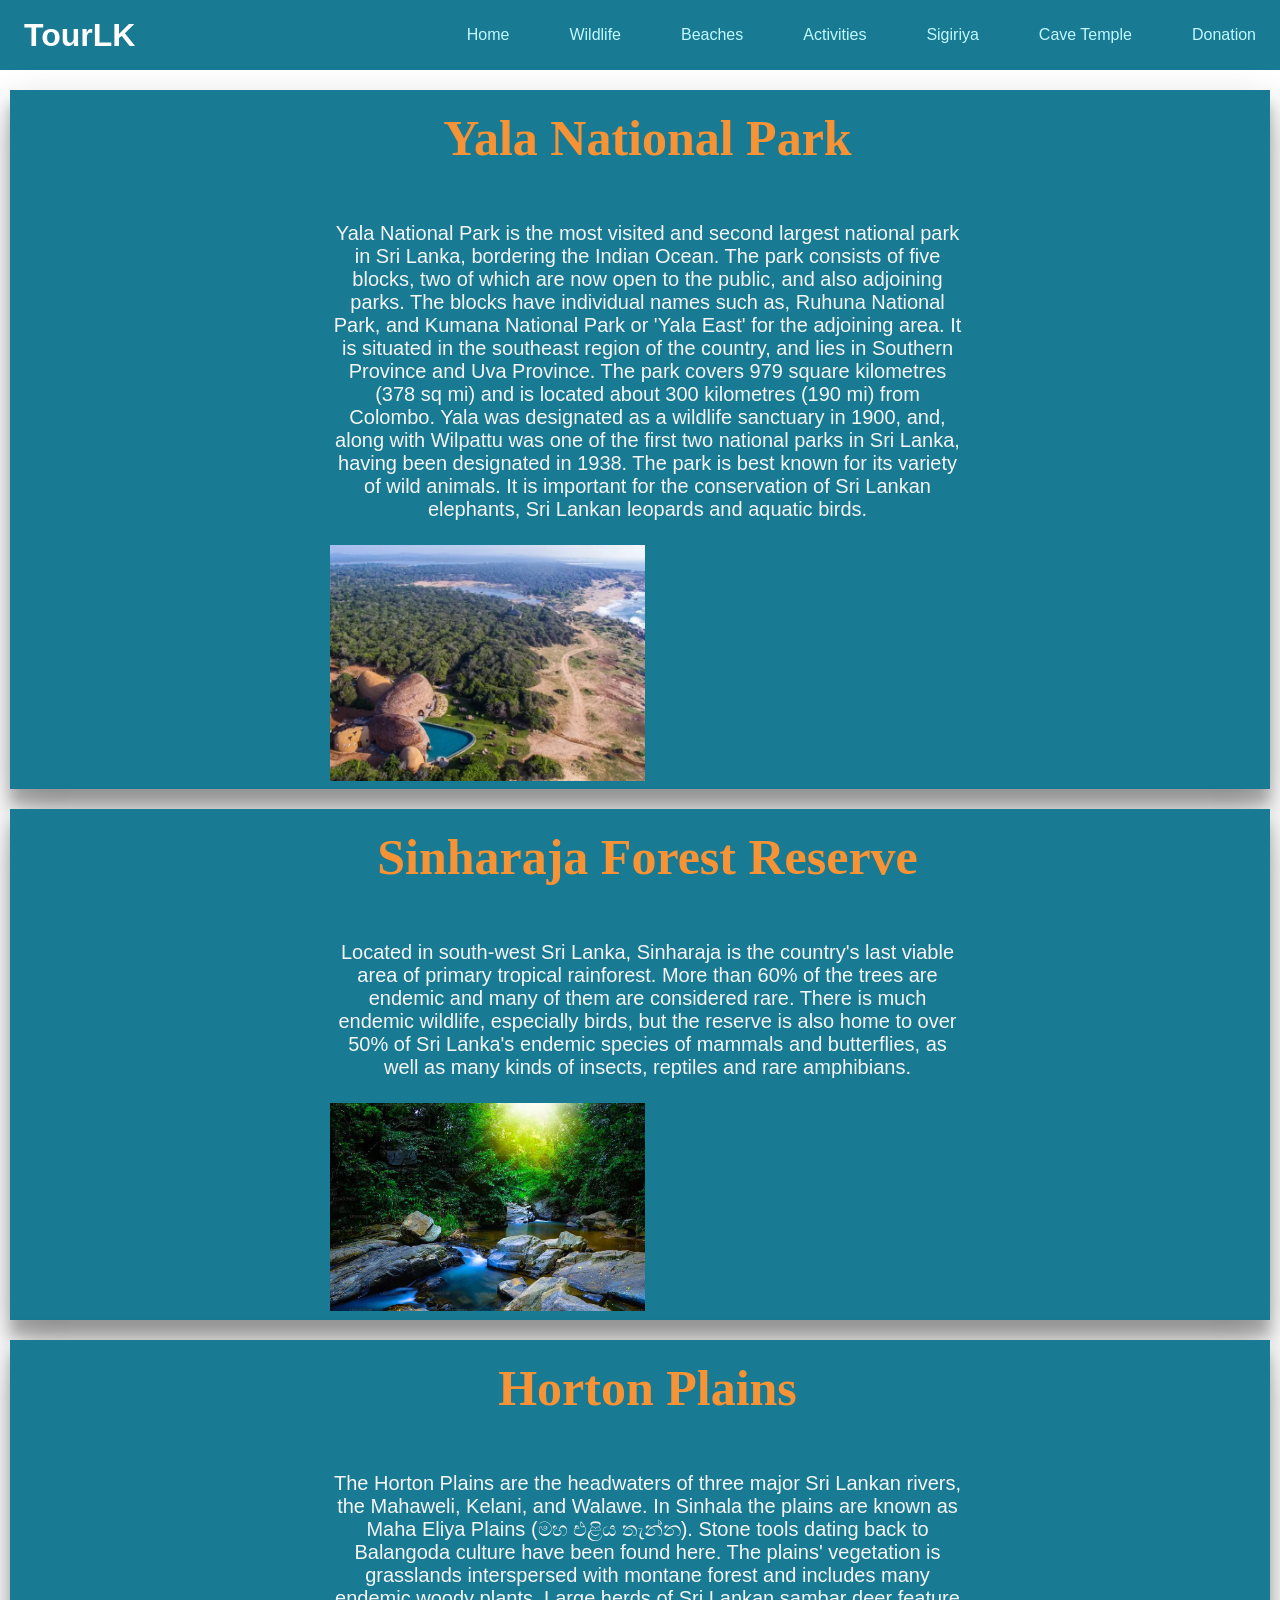
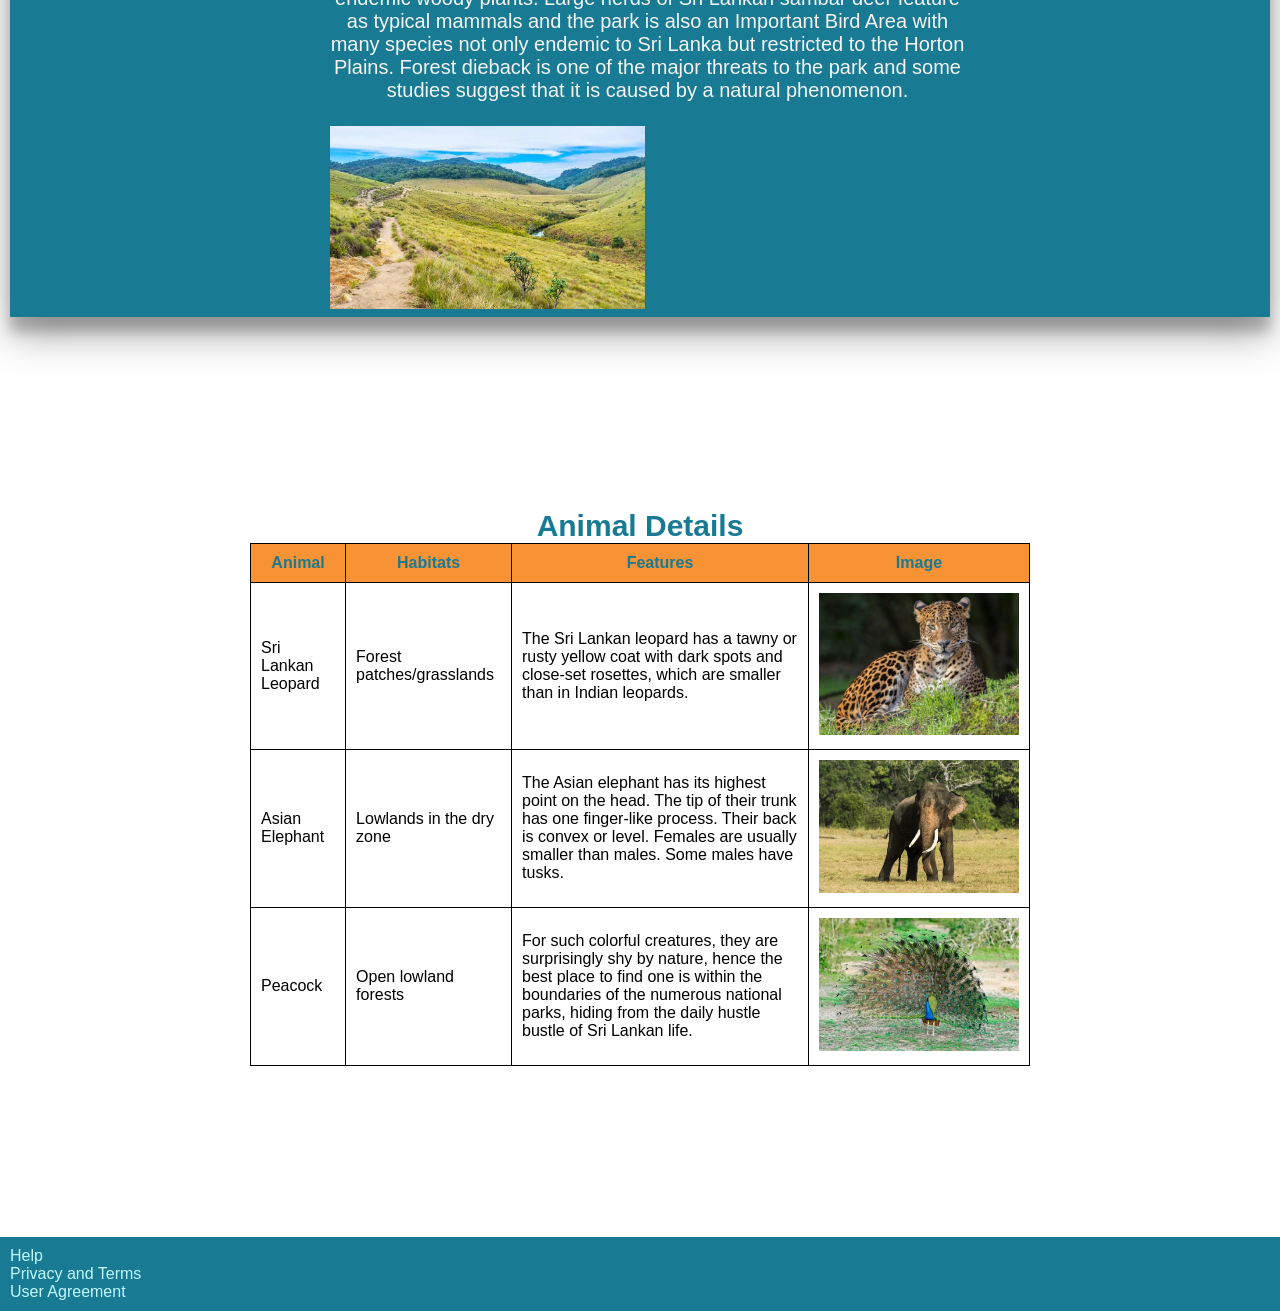
<file: wildlife.html>
<!DOCTYPE html>
<html lang="en">
<head>
    <meta charset="UTF-8">
    <meta http-equiv="X-UA-Compatible" content="IE=edge">
    <meta name="viewport" content="width=device-width, initial-scale=1.0">
    <title>Wildlife of Sri Lanka</title>

    <link rel="apple-touch-icon" sizes="180x180" href="images/Favicon/apple-touch-icon.png">
    <link rel="icon" type="image/png" sizes="32x32" href="images/Favicon/favicon-32x32.png">
    <link rel="icon" type="image/png" sizes="16x16" href="images/Favicon/favicon-16x16.png">
    <link rel="manifest" href="images/Favicon/manifest.json">
    <link rel="mask-icon" href="images/Favicon/safari-pinned-tab.svg" color="#187a93">
    <link rel="shortcut icon" href="images/Favicon/favicon.ico">
    <meta name="msapplication-TileColor" content="#b91d47">
    <meta name="msapplication-config" content="images/Favicon/browserconfig.xml">
    <meta name="theme-color" content="#187a93">

    <link rel="stylesheet" href="styles/nav.css">
    <link rel="stylesheet" href="styles/wildlife.css">

</head>
<body>
    <header>  
        <nav class="navCon">
            <h1>TourLK</h1>
            <ul class="navMenu">
                <li class="navItem">
                    <a href="index.html" class="navLink">Home</a>
                </li>
                <li class="navItem">
                    <a href="wildlife.html" class="navLink">Wildlife</a>
                </li>
                <li class="navItem">
                    <a href="beach.html" class="navLink">Beaches</a>
                </li>
                <li class="navItem">
                    <a href="activities.html" class="navLink">Activities</a>
                </li>
                <li class="navItem">
                    <a href="heri1.html" class="navLink">Sigiriya</a>
                </li>
                <li class="navItem">
                    <a href="heri2.html" class="navLink">Cave Temple</a>
                </li>
                <li class="navItem">
                    <a href="donation.html" class="navLink">Donation</a>
                </li>
            </ul>
            <div class="hamburger">
                <span class="bar"></span>
                <span class="bar"></span>
                <span class="bar"></span>
            </div>

        </nav>
    </header>

    <div id="container">
        <section id="grid">
            <h2>Yala National Park</h2>
            <iframe src="https://www.google.com/maps/embed?pb=!1m18!1m12!1m3!1d507627.3261298348!2d81.046756333514!3d6.28495139681133!2m3!1f0!2f0!3f0!3m2!1i1024!2i768!4f13.1!3m3!1m2!1s0x3ae5d5e73322445f%3A0xbb3cc6b98fafcdee!2sYala%20National%20Park!5e0!3m2!1sen!2slk!4v1653202969757!5m2!1sen!2slk" width="600" height="450" style="border:0;" allowfullscreen="" loading="lazy" referrerpolicy="no-referrer-when-downgrade"></iframe><br>
            <img src="images/Wildlife/yala.webp">
            <p>Yala National Park is the most visited and second largest national park in Sri Lanka, bordering the Indian Ocean. The park consists of five blocks, two of which are now open to the public, and also adjoining parks. The blocks have individual names such as, Ruhuna National Park, and Kumana National Park or 'Yala East' for the adjoining area. It is situated in the southeast region of the country, and lies in Southern Province and Uva Province. The park covers 979 square kilometres (378 sq mi) and is located about 300 kilometres (190 mi) from Colombo. Yala was designated as a wildlife sanctuary in 1900, and, along with Wilpattu was one of the first two national parks in Sri Lanka, having been designated in 1938. The park is best known for its variety of wild animals. It is important for the conservation of Sri Lankan elephants, Sri Lankan leopards and aquatic birds.</p>
        </section>
    </div>

    <div id="container">
        <section id="grid">
            <h2>Sinharaja Forest Reserve</h2>
            <iframe src="https://www.google.com/maps/embed?pb=!1m18!1m12!1m3!1d3965.085043895146!2d80.59981461476998!3d6.383024395381331!2m3!1f0!2f0!3f0!3m2!1i1024!2i768!4f13.1!3m3!1m2!1s0x3ae3e76bd109d45f%3A0x8c0ef1010649701b!2sSinharaja%20Forest%20Reserve!5e0!3m2!1sen!2slk!4v1653203217530!5m2!1sen!2slk" width="600" height="450" style="border:0;" allowfullscreen="" loading="lazy" referrerpolicy="no-referrer-when-downgrade"></iframe><br>
            <img src="images/Wildlife/sinharaja.webp">
            <p>Located in south-west Sri Lanka, Sinharaja is the country's last viable area of primary tropical rainforest. More than 60% of the trees are endemic and many of them are considered rare. There is much endemic wildlife, especially birds, but the reserve is also home to over 50% of Sri Lanka's endemic species of mammals and butterflies, as well as many kinds of insects, reptiles and rare amphibians.</p>
        </section>
    </div>

    <div id="container">
        <section id="grid">
            <h2>Horton Plains</h2>
            <iframe src="https://www.google.com/maps/embed?pb=!1m18!1m12!1m3!1d126770.88974674756!2d80.68705945617408!3d6.819580052540905!2m3!1f0!2f0!3f0!3m2!1i1024!2i768!4f13.1!3m3!1m2!1s0x3ae38f535203dda3%3A0x9e2456fee60625f3!2sHorton%20Plains!5e0!3m2!1sen!2slk!4v1653203447548!5m2!1sen!2slk" width="600" height="450" style="border:0;" allowfullscreen="" loading="lazy" referrerpolicy="no-referrer-when-downgrade"></iframe><br>
            <img src="images/Wildlife/horton.webp">
            <p>The Horton Plains are the headwaters of three major Sri Lankan rivers, the Mahaweli, Kelani, and Walawe. In Sinhala the plains are known as Maha Eliya Plains (මහ එළිය තැන්න). Stone tools dating back to Balangoda culture have been found here. The plains' vegetation is grasslands interspersed with montane forest and includes many endemic woody plants. Large herds of Sri Lankan sambar deer feature as typical mammals and the park is also an Important Bird Area with many species not only endemic to Sri Lanka but restricted to the Horton Plains. Forest dieback is one of the major threats to the park and some studies suggest that it is caused by a natural phenomenon.</p>
        </section>
    </div>

    

    <div id="body">
        <div class="content">
            <h2>Animal Details</h2>
            <table class="table">
                <thead>
                    <tr>
                        <th>Animal</th>
                        <th>Habitats</th>
                        <th>Features</th>
                        <th>Image</th>
                    </tr>
                </thead>
                <tbody>
                    <tr>
                        <td data-label="Animal"=""><span>Sri Lankan Leopard</span></td>
                        <td data-label="Habitats"><span>Forest patches/grasslands</span></td>
                        <td data-label="Features"><span>The Sri Lankan leopard has a tawny or rusty yellow coat with dark spots and close-set rosettes, which are smaller than in Indian leopards. </span></td>
                        <td data-label="Image"><span><img src="images/Wildlife/leopard.webp" width="200px" height="auto"></span></td>
                    </tr>
                    <tr>
                        <td data-label="Animal"><span>Asian Elephant</span></td>
                        <td data-label="Habitats"><span>Lowlands in the dry zone</span></td>
                        <td data-label="Features"><span>The Asian elephant has its highest point on the head. The tip of their trunk has one finger-like process. Their back is convex or level. Females are usually smaller than males. Some males have tusks.</span></td>
                        <td data-label="Image"><span><img src="images/Wildlife/elephant.webp" width="200px" height="auto"></span></td>
                    </tr>
                    <tr>
                        <td data-label="Animal"><span>Peacock</span></td>
                        <td data-label="Habitats"><span>Open lowland forests</span></td>
                        <td data-label="Features"><span>For such colorful creatures, they are surprisingly shy by nature, hence the best place to find one is within the boundaries of the numerous national parks, hiding from the daily hustle bustle of Sri Lankan life.</span></td>
                        <td data-label="Image"><span><img src="images/Wildlife/peacock.webp" width="200px" height="auto"></span></td>
                    </tr>
                </tbody>
                <tfoot></tfoot>
            </table>
        </div>
    </div>

    <footer>
        <nav>
            <ul>
              <li><a href="#">Help</a></li>
              <li><a href="#">Privacy and Terms</a></li>
              <li><a href="#">User Agreement</a></li>
            </ul>
        </nav>

        <!-- yala.webp - https://images.mrandmrssmith.com/images/698x522/3510665-wild-coast-tented-lodge-yala-national-park-sri-lanka.jpg 
        sinharaja.webp - https://www.lakpura.com/images/LK94009689-01-E.JPG 
        horton.webp - https://img.theweek.in/content/dam/week/webworld/youzone/Triptease/2018/January/horton-plains-sri-lanka.jpg 
        leopard.webp - https://adaderanaenglish.s3.amazonaws.com/1600364219-Sri-Lankan-leopard-at-Banham-Zoo.jpg 
        elephant.webp - https://imgs.mongabay.com/wp-content/uploads/sites/20/2020/07/30145136/52A2471-Sumedha-768x512.jpg
        peacock.webp - https://media.istockphoto.com/photos/peacock-in-sri-lanka-picture-id517337134  -->
    </footer>


    <script src="scripts/nav.js"></script>
</body>
</html>
</file>
<file: styles/nav.css>
:root {
    --prim: #187a93;
    --sec: #c2f9ff;
    --third: #f79334;

}

* {
    padding: 0;
    margin: 0;
    box-sizing: border-box;
    font-family: Arial, Helvetica, sans-serif;
}

header {
    background-color: var(--prim);
    
}

.navItem {
    list-style: none;
}

a {
    color: var(--sec);
    text-decoration: none;
}

.navCon {
    min-height: 70px;
    display: flex;
    justify-content: space-between;
    align-items: center;
    padding: 0 24px;
}

.navMenu {
    display: flex;
    justify-content: space-between;
    align-items: center;
    gap: 60px;
    
}

h1 {
    font-size: 2rem;
    font-weight: 900;
    color: #fff;
}

.navLink {
    transition: 0.7s ease;
}

.navLink:hover {
    color: var(--third);
}

.hamburger {
    display: none;
    cursor: pointer;
}

.bar {
    display: block;
    width: 25px;
    height: 3px;
    margin: 5px;
    -webkit-transition: all 0.3s ease-in-out;
    transition: all 0.3s ease-in-out;
    background-color: var(--sec);
}

footer {
    background-color: #187a93;
    color: #c2f9ff;
    text-decoration: none;
    padding: 10px;
}

footer a {
    margin-bottom: 20px;
}

footer a:hover {
    color: #F79334;
}

@media (max-width: 900px) {
    .hamburger {
        display: block;
    }

    .hamburger.active .bar:nth-child(2) {
        opacity: 0;
    }
    
    .hamburger.active .bar:nth-child(1) {
        transform: translateY(8px) rotate(45deg);
    }

    .hamburger.active .bar:nth-child(3) {
        transform: translateY(-8px) rotate(-45deg);
    }

    .navMenu {
        z-index: 3;
        position: fixed;
        left: -100%;
        top: 70px;
        gap: 0;
        flex-direction: column;
        background-color: var(--prim);
        width: 100%;
        text-align: center;
        transition: 0.3s;
    }

    .navItem {
        margin: 16px 0;
    }

    .navMenu.active {
        left: 0;
    }
}
</file>
<file: styles/index.css>
* {
    padding: 0;
    margin: 0;

}

.mainImg {
    width: 100%;
    height: auto;
}

.mainTxt {
    padding: 10px;
    text-align: center;
    font-size: 28px;
    color: #000;
    
}

#grid {
    display: grid;
    grid-template-columns: repeat(3, 1fr);
    grid-template-rows: repeat(auto,auto);
    justify-content: space-around;
}

#grid .container {
    width: auto;
    width: auto;
    box-sizing: border-box;
    box-shadow: 0 19px 38px rgba(0, 0, 0, 0.30), 0 15px 12px rgba(0, 0, 0, 0.22);
    background-color: rgba(194, 249, 255, 0.2);
    margin: 20px 10px;
}

#grid h2 {
    font-family: "Sriracha";
    font-size: 30px;
    color: #F79334;
}

#grid h2, #grid p {
    width: 90%;
    padding: 0;
    margin: 1em auto;
}

#grid img {
    width: 100%;
    height: auto;
    display: block;
    padding: 0;
    margin: 0 auto;
}

@media only screen and (max-width: 600px) {
    #grid {
        grid-template-columns: 100vw;
        grid-template-rows: repeat(auto, 1fr);
    }

    .mainTxt {
        font-size: 20px;
    }
}
</file>
<file: styles/beach.css>
@import url('https://fonts.googleapis.com/css2?family=Sriracha&family=Water+Brush&family=Yellowtail&display=swap');

* {
    padding: 0;
    margin: 0;
    font-family: Arial, Helvetica, sans-serif;
}

p a {
    color: #187a93;
    font-weight: 600;
}

#grid {
    display: grid;
    grid-template-columns: repeat(2, 50%);
    grid-template-rows: repeat(auto,1fr);
    justify-content: space-around;
}
#grid .container {
    width: auto;
    box-sizing: border-box;
    box-shadow: 0 19px 38px rgba(0, 0, 0, 0.30), 0 15px 12px rgba(0, 0, 0, 0.22);
    background-color: rgba(194, 249, 255, 0.2);
    margin: 20px 10px;
}

#grid h2 {
    font-family: "Sriracha";
    font-size: 30px;
    color: #F79334;
}

#grid h2, #grid p {
    width: 90%;
    padding: 0;
    margin: 1em auto;
}

#grid a {
    color: #187a93;
    font-weight: 600;
}

#grid a:hover {
    color: #F79334;
}

img {
    width: 100%;
    height: auto;
    display: block;
    padding: 0;
    margin: 0 auto;
}

#grid img {
    max-width: 290px;
}

label {
	margin-right: 3em; 
	width: 100%;
	display: inline-block;
}

#currentOrder, #overallOrder {
	height: 6em;
	border: black solid 1px; 
	width: 30em;
} 

fieldset {
	width: 30em; 
}


@media only screen and (max-width: 600px) {
    #grid {
        grid-template-columns: 100vw;
        grid-template-rows: repeat(auto, 1fr);
    }

    label {
        margin: 0;
        width: 100%;
	    display: inline-block;
    }

    #currentOrder, #overallOrder {
        width: 100%;
    }

    fieldset {
        width: 100%;
    }
}
</file>
<file: styles/donation.css>
* {
    font-family: 'Poppins', sans-serif;
    margin: 0;
    padding: 0;
}

/* Item display */

.layout .content h3 {
    text-align: center;
    font-size: 30px;
    margin: 0;
    padding-top: 10px;
    color: #F79334;
}

.layout {
    display: flex;
    flex-wrap: wrap;
    width: 100%;
    justify-content: center;
    align-items: center;
    margin: 50px 0;
}


.layout .content {
    width: 20%;
    margin: 15px;
    box-sizing: border-box;
    float: left;
    text-align: center;
    border-radius: 20px;
    cursor: pointer;
    padding-top: 10px;
    box-shadow: 0 14px 28px rgba(0, 0, 0, .25), 0 10px 10px rgba(0, 0, 0, .22);
    transition: .4s;
    background-color: #C2F9FF;
}

.layout .content:hover {
    box-shadow: 0 3px 6px rgba(0, 0, 0, .16), 0 3px 6px rgba(0, 0, 0, .23);
    transform: translate(0px, -8px);
}

.layout .content img {
    width: 200px;
    height: 200px;
    text-align: center;
    margin: 0 auto;
    display: block;
}

.layout .content p {
    padding: 8px 8px;
}

.layout .content h6 {
    font-size: 26px;
}

.layout .content button {
    text-align: center;
    font-size: 24px;
    width: 100%;
    padding: 15px;
    border: 0;
    outline: none;
    cursor: pointer;
    margin-top: 5px;
    border-bottom-right-radius: 20px;
    border-bottom-left-radius: 20px;
}

.layout .content .but {
    background-color: #5CAFC9;
}

@media(max-width:1000px){
    .layout .content {
        width: 45%;
    }
}

@media(max-width:750px){
    .layout .content {
        width: 100%;
    }
}

/* Payment Form */

#box {
    box-sizing: border-box;
    outline: none;
    border: none;
}

#box .container {
    display: flex;
    justify-content: center;
    align-items: center;
    padding: 25px;
    min-height: 100vh;
    padding-bottom: 70px;
}

#box .container form {
    padding: 20px;
    width: 700px;
    background-color: #C2F9FF;
    box-shadow: 0 5px 10px rgba(0, 0, 0, .1);
}

#box .container form .row {
    display: flex;
    flex-wrap: wrap;
    gap: 15px;
}

#box .container form .row .col {
    flex: 1 1 250px;
}

#box .container form .row .col .title {
    font-size: 20px;
    color: #333;
    padding-bottom: 5px;
}

#box .container form .row .col .inputBox {
    margin: 15px 0;
}

#box .container form .row .col .inputBox span {
    margin-bottom: 10px;
    display: block;
}

#box .container form .row .col .inputBox input {
    width: 100%;
    border: 1px solid #ccc;
    padding: 10px 15px;
    font-size: 15px;
    text-transform: none;
}

#box .container form .row .col .inputBox input:focus {
    border: 1px solid #000;
}

#box .container form .row .col .flex {
    display: flex;
    gap: 15px;
}

#box .container form .row .col .flex .inputBox {
    margin-top: 5px;
}

#box .container form .row .col .inputBox img {
    height: 34px;
    margin-top: 5px;
    filter: drop-shadow(0 0 1px #000);
}

#box .container form .submit {
    width: 100%;
    padding: 12px;
    font-size: 17px;
    background-color: #187A93;
    color: #fff;
    margin-top: 5px;
    cursor: pointer;
}

#box .container form .submit:hover {
    background-color: #5CAFC9;
}
</file>
<file: styles/heri1.css>
#grid {
    display: grid;
    grid-template-columns: 1fr 1fr 1fr;
    grid-template-rows: 1fr 1fr;
    grid-gap: 10px;

}

#grid img {
    grid-column: 2 / 3;
    grid-row: 1 / 2;
    width: auto;
    box-sizing: border-box;
    box-shadow: 0 19px 38px rgba(0, 0, 0, 0.30), 0 15px 12px rgba(0, 0, 0, 0.22);
    background-color: rgba(194, 249, 255, 0.2);
    margin: 20px 10px;
}

#grid .one {
    grid-column: 1 / 2;
    grid-row: 2 / 3;
}

#grid .two {
    grid-column: 2 / 3;
    grid-row: 2 / 3;
}

#grid .three {
    grid-column: 3 / 4;
    grid-row: 2 / 3;
}

.container {
    width: auto;
    box-sizing: border-box;
    box-shadow: 0 19px 38px rgba(0, 0, 0, 0.30), 0 15px 12px rgba(0, 0, 0, 0.22);
    background-color: rgba(194, 249, 255, 0.2);
    margin: 20px 10px;
}

@media (max-width: 1000px) {
    #grid {
        grid-template-columns: 100vw;
        grid-row: repeat(auto, auto);
        grid-gap: 10px 0;
    }

    #grid img {
        grid-column: 1 / 2;
        grid-row: 1 / 2;
        width: 100%;
        height: auto;
        margin: 5px 0;
        box-sizing: border-box;
        box-shadow: 0 19px 38px rgba(0, 0, 0, 0.30), 0 15px 12px rgba(0, 0, 0, 0.22);
        background-color: rgba(194, 249, 255, 0.2);
    }
    
    #grid .one {
        grid-column: 1 / 2;
        grid-row: 2 / 3;
    }
    
    #grid .two {
        grid-column: 1 / 2;
        grid-row: 3 / 4;
    }
    
    #grid .three {
        grid-column: 1 / 2;
        grid-row: 4 / 5;
    }
}
</file>
<file: styles/heri2.css>
#grid {
    min-height: 100vh;
    display: grid;
    grid-template-columns: 1fr 1fr ;
    grid-template-rows: 1fr 1fr;
    grid-gap: 10px;

}

#grid img {
    grid-column: 1 / 2;
    grid-row: 1 / 2;
    width: auto;
    box-sizing: border-box;
    box-shadow: 0 19px 38px rgba(0, 0, 0, 0.30), 0 15px 12px rgba(0, 0, 0, 0.22);
    background-color: rgba(194, 249, 255, 0.2);
    margin: 20px 10px;
}

#grid .one {
    grid-column: 2 / 3;
    grid-row: 1 / 2;
}

#grid .two {
    grid-column: 1 / 2;
    grid-row: 2 / 3;
}

#grid .three {
    grid-column: 2 / 3;
    grid-row: 2 / 3;
}

.container {
    width: auto;
    box-sizing: border-box;
    box-shadow: 0 19px 38px rgba(0, 0, 0, 0.30), 0 15px 12px rgba(0, 0, 0, 0.22);
    background-color: rgba(194, 249, 255, 0.2);
    margin: 20px 10px;
}

@media (max-width: 900px) {
    #grid {
        display: grid;
        grid-template-columns: 100%;
        grid-template-rows: repeat(auto,1fr);
    
    }
    
    #grid img {
        grid-column: 1 / 2;
        grid-row: 1 / 2;
        width: 100%;
        height: auto;
        margin: 5px 0;
        box-sizing: border-box;
        box-shadow: 0 19px 38px rgba(0, 0, 0, 0.30), 0 15px 12px rgba(0, 0, 0, 0.22);
        background-color: rgba(194, 249, 255, 0.2);
    }
    
    #grid .one {
        grid-column: 1 / 2;
        grid-row: 2 / 3;
    }
    
    #grid .two {
        grid-column: 1 / 2;
        grid-row: 3 / 4;
    }
    
    #grid .three {
        grid-column: 1 / 2;
        grid-row: 4 / 5;
    }
}
</file>
<file: styles/wildlife.css>
div {
    color: whitesmoke;
}


#grid {
    display: grid;
    grid-template-columns: repeat(4, 25%);
    grid-template-rows: repeat(4,auto);
    grid-gap: 5px;
}

#grid h2 {
    grid-column: 2 / 4;
    grid-row: 1 / 2;
    text-align: center;
    padding-top: 3%;
    font-family: "Sriracha";
    font-size: 50px;
    color: #F79334;
}

#grid p {
    grid-column: 2 / 4;
    grid-row: 2 / 3;
    padding-bottom: 3%;
    padding-top: 50px;
    font-size: 20px;
    text-align: center;
}

#grid img {
    grid-column: 2 / 3;
    grid-row: 3 / 4;
    width: 100%;
    height: 100%;
    z-index: +1;
    padding-bottom: 1%;
    
}

#grid iframe {
    grid-column: 3 / 4;
    grid-row: 3 / 4;
    width: 100%;
    height: 100%;
}

#container {
    width: auto;
    box-sizing: border-box;
    box-shadow: 0 19px 38px rgba(0, 0, 0, 0.30), 0 15px 12px rgba(0, 0, 0, 0.22);
    background-color: #187A93;
    margin: 20px 10px;
}

/* Tabel */

#body {
    width: 100%;
    min-height: 100vh;
    position: relative;
    display: flex;
    justify-content: center;
    align-items: center;
}

#body .content {
    width: 800px;
    padding: 10px;
}

#body .content .table {
    width: 100%;
    border-collapse: collapse;
}

.content h2 {
    font-size: 30px;
    font-weight: 900;
    color: #187A93;
    text-align: center;
}

th, td {
    border-collapse: collapse;
    border: 1px solid #000;
    padding: 10px;
}

th {
    background-color: #F79334;
    color: #187A93;
}

td {
    background-color: #fff;
    color: #000;
}

@media (max-width: 900px) {

    /* Grid */


    #grid {
        grid-template-columns: 100%;
        grid-template-rows: repeat(auto, auto);
        padding: 0;
        margin: 0;
    }

    #grid h2 {
        grid-column: 1 / 2;
        grid-row: 1 / 2;
    }

    #grid img {
        grid-column: 1 / 2;
        grid-row: 2 / 3;
    }

    #grid p {
        grid-column: 1 / 2;
        grid-row: 3 / 4;
    }

    #grid iframe {
        grid-column: 1 / 2;
        grid-row: 2 / 3;
        z-index: 2;
        width: 35%;
        height: 35%;

    }

    /* Table */

    thead {
        display: none;
    }

    .table, tbody, tr, td {
        display: block;
        width: 100%;
    }

    tr {
        margin-bottom: 20px;
    }

    td::before {
        content: attr(data-label);
        position: absolute;
        left: 0;
        width: 30%;
        text-align: left;
        padding: 10px 0 10px 10px;
        font-weight: bold;
    }

    td {
        padding: 0;
        padding-left: 30%;
        position: relative;
        background: #F79334;
        color: #187A93;
    }

    td span {
        display: block;
        width: 100%;
        padding: 10px;
        background: #fff;
        color: #000;
    }
}
</file>
